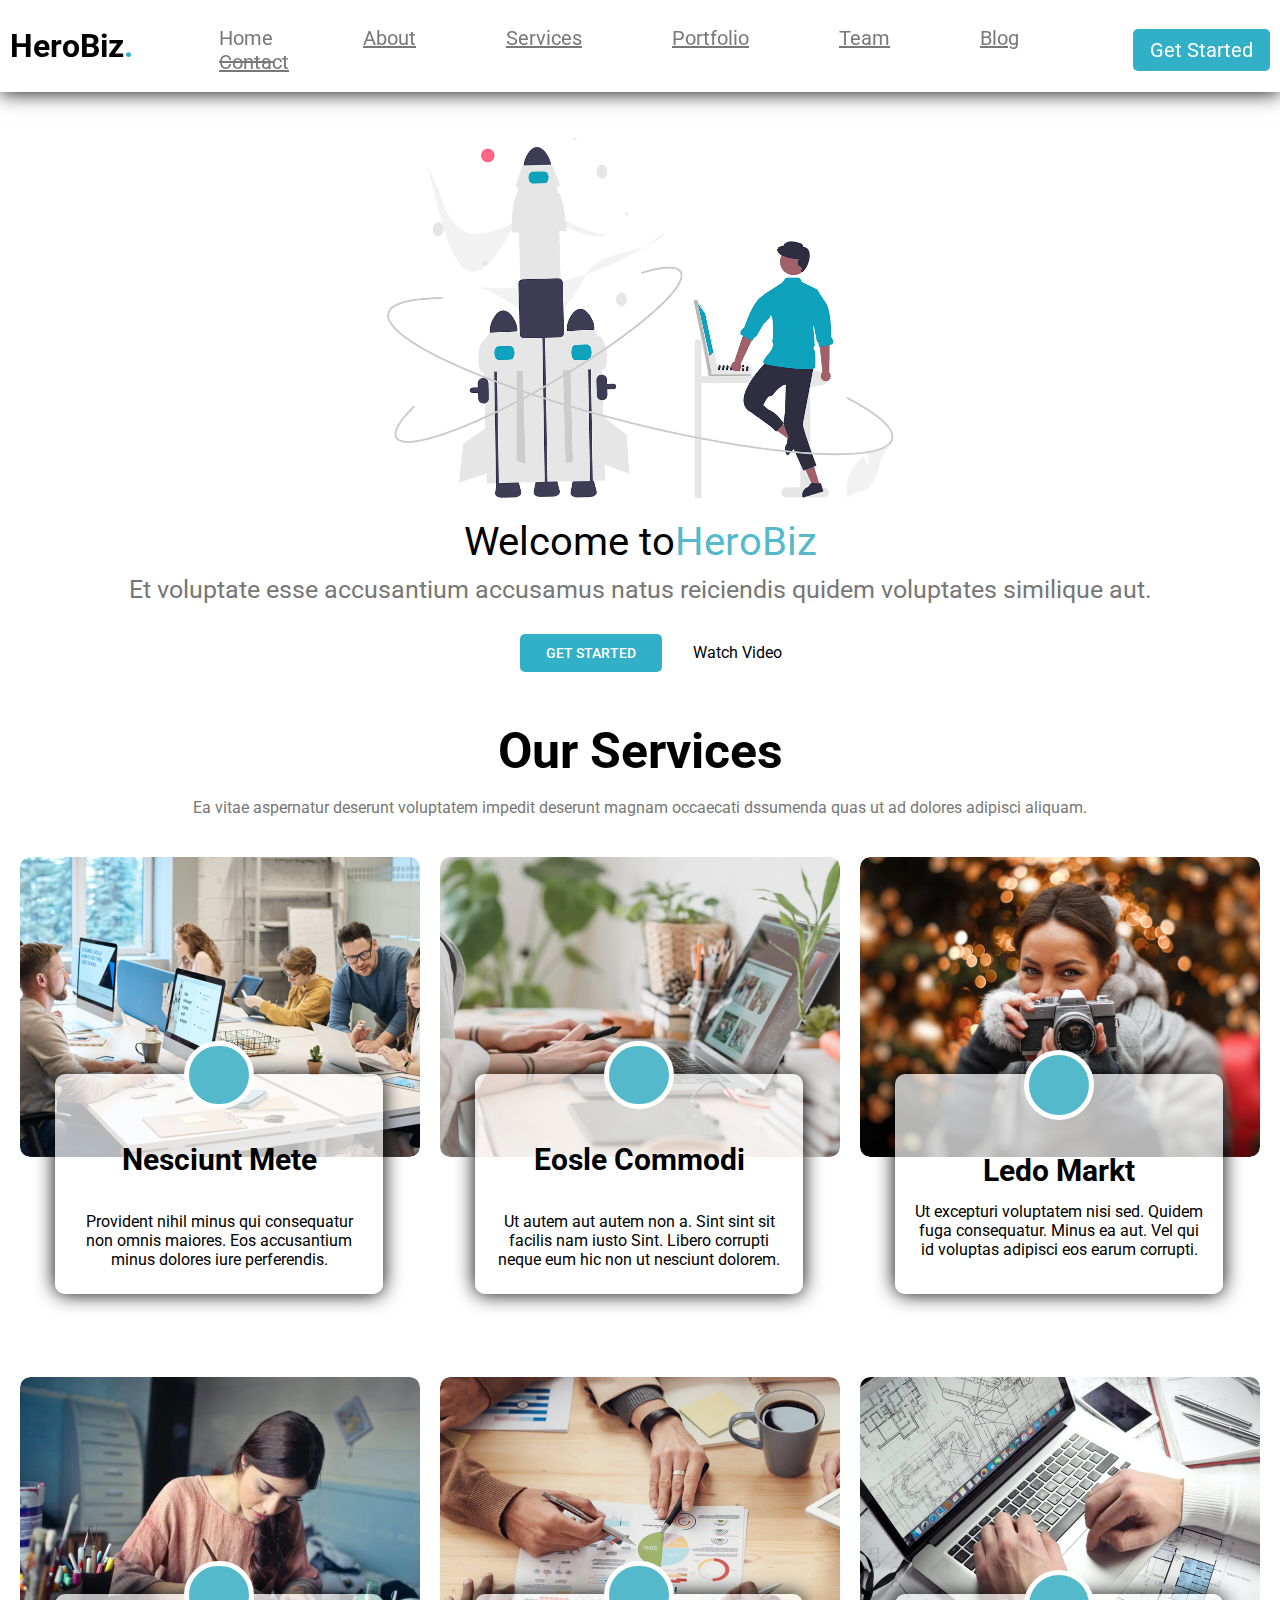
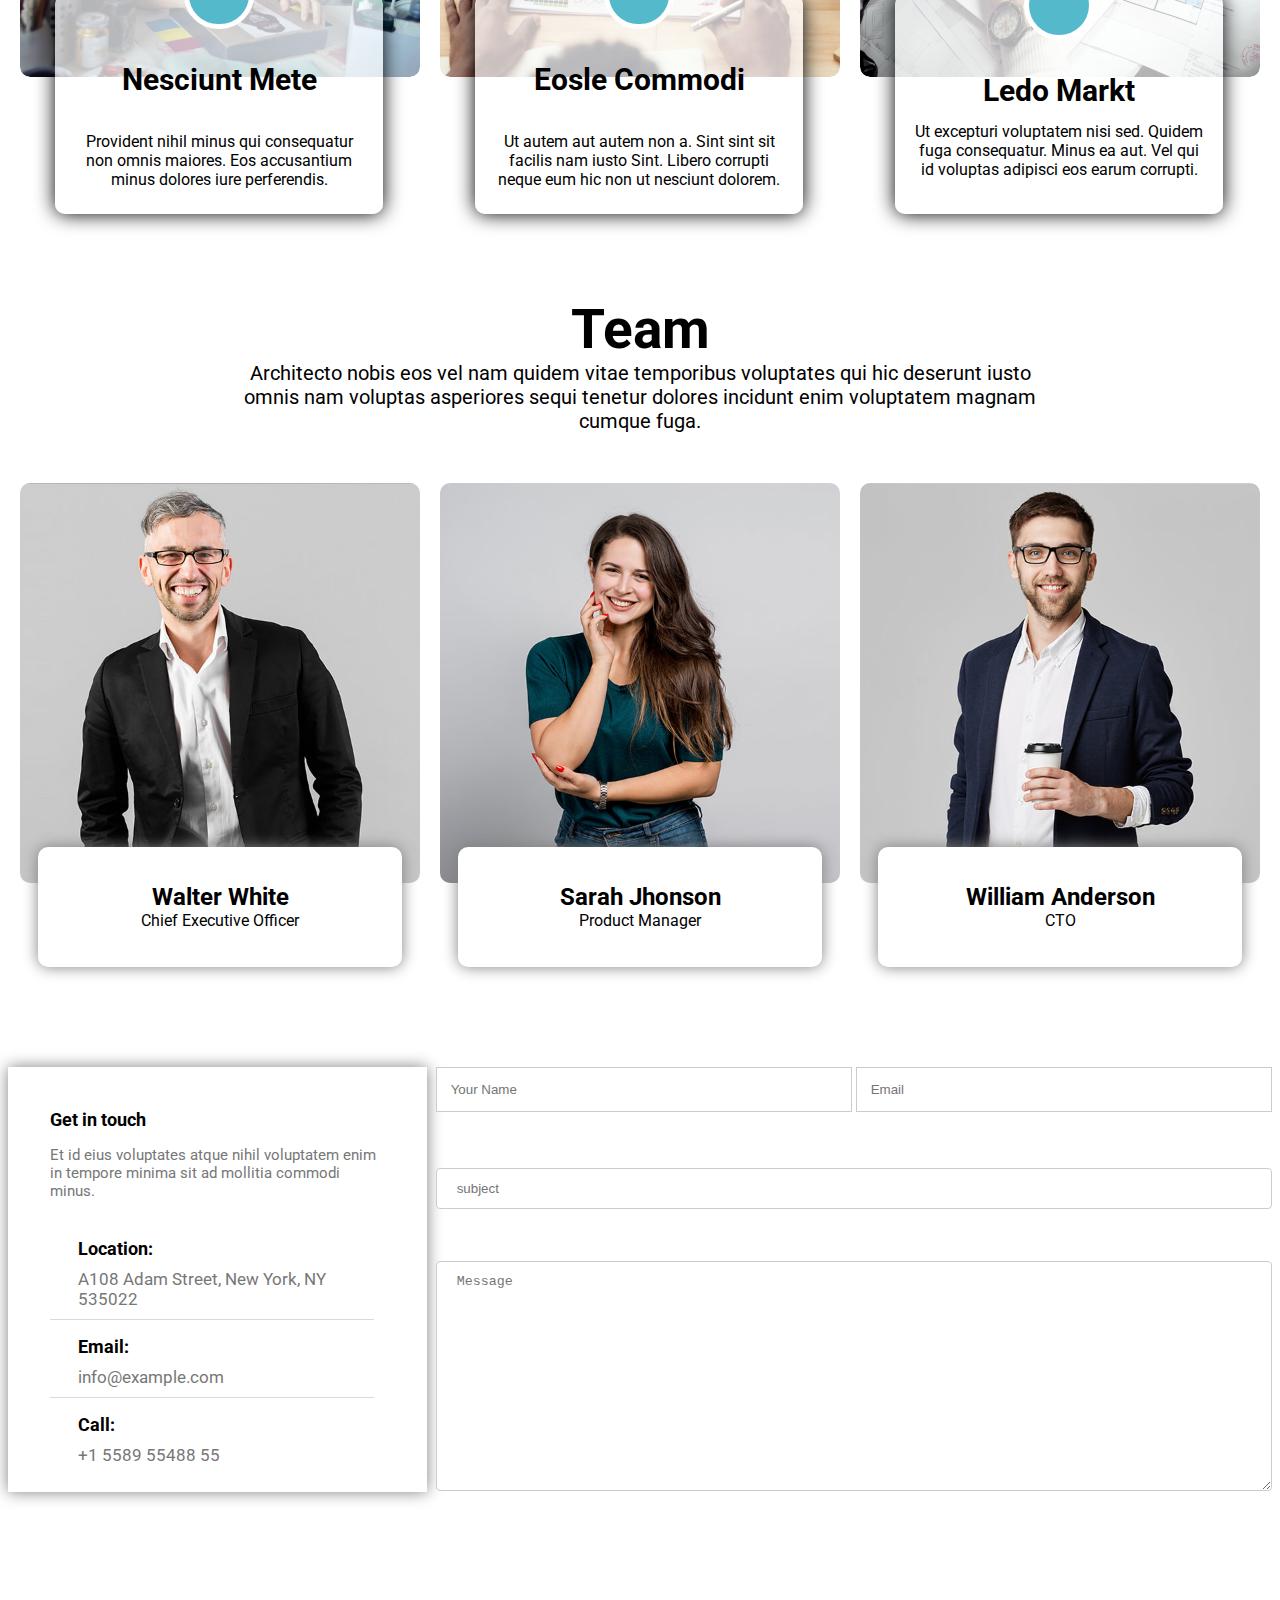
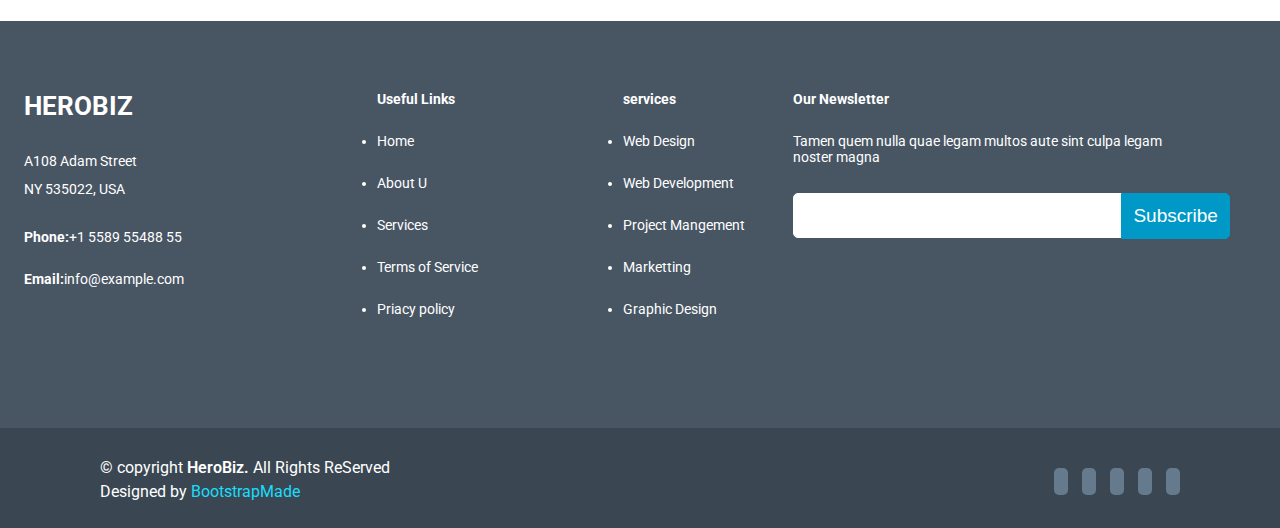
<file: Assesment-2/index.html>
<!DOCTYPE html>
<html lang="en">

<head>
    <meta charset="UTF-8" />
    <meta name="viewport" content="width=device-width, initial-scale=1.0" />
    <title>HeroBiz Bootstrap Template</title>
    <link rel="stylesheet" href="index.css" />
    <link rel="stylesheet" href="https://cdnjs.cloudflare.com/ajax/libs/font-awesome/6.5.1/css/all.min.css"
        integrity="sha512-DTOQO9RWCH3ppGqcWaEA1BIZOC6xxalwEsw9c2QQeAIftl+Vegovlnee1c9QX4TctnWMn13TZye+giMm8e2LwA=="
        crossorigin="anonymous" referrerpolicy="no-referrer" />
    <link rel="preconnect" href="https://fonts.googleapis.com">
    <link rel="preconnect" href="https://fonts.gstatic.com" crossorigin>
    <link
        href="https://fonts.googleapis.com/css2?family=Poppins:wght@100;200;300;400;500;600;800&family=Roboto+Condensed:wght@500&family=Roboto:wght@400;500&display=swap"
        rel="stylesheet">
</head>

<body>
    <!-- header opening -->
    <header class="header">
        <h1 class="header-h">HeroBiz</h1>
        <nav class="header-nav">
            <ol class="header-ol">
                <li class="header-li">
                    <a class="header-li-a hd1" href="#home">Home</a>
                </li>
                <li class="header-li"><a class="header-li-a" href="#">About</a></li>
                <li class="header-li">
                    <a class="header-li-a" href="#services">Services</a>
                </li>
                <li class="header-li">
                    <a class="header-li-a" href="#">Portfolio</a>
                </li>
                <li class="header-li"><a class="header-li-a" href="#team">Team</a></li>
                <li class="header-li"><a class="header-li-a" href="#">Blog</a></li>
                <li class="header-li"><a class="header-li-a" href="#contacts">Contact</a></li>
            </ol>
        </nav>
        <div class="header-div">
            <div class="header-div-div">
                <a class="header-a" href="">Get Started</a>
            </div>
        </div>
        <div class="header-menu"><i class="fa-solid fa-bars"></i></div>
    </header>
    <!-- header closed//////////////////////////////// -->

    <!-- banner opening -->
    <div class="banner" id="home">
        <div>
            <img class="ban-img" src="./image/hero/hero.png" alt="" width="100%" />
        </div>

        <div class="banner-h1">Welcome to</div>
        <p class="banner-p">
            Et voluptate esse accusantium accusamus natus reiciendis quidem
            voluptates similique aut.
        </p>
        <div class="banner-buttons">
            <a href="#" class="banner-b-button">GET STARTED</a>
            <div class="banner-watch-video-div">
                <a class="banner-play-a" href="#">
                    <div><i class="fa-regular fa-circle-play banner-svg"></i></div>
                    <div class="banner-watch-v">Watch Video</div>
                </a>
            </div>
        </div>
    </div>
    <!-- banner closed//////////////////////////////// -->

    <!-- services opening -->
    <div class="services" id="services">
        <div class="services-serv">
            <h1 class="serv-h">Our Services</h1>

            <p class="serv-p">
                Ea vitae aspernatur deserunt voluptatem impedit deserunt magnam
                occaecati dssumenda quas ut ad dolores adipisci aliquam.
            </p>
        </div>
        <!-- notes -->
        <div class="notes">
            <div class="notes-container">
                <div class="notes-img-div">
                    <img class="notes-img" src="./image/Services-notes/services-1.jpg" alt="" width="400" />
                </div>
                <div class="notes-cont">
                    <i class="fa-solid fa-wave-square notes-i"></i>
                    <h3 class="notes-h">Nesciunt Mete</h3>
                    <p class="notes-p">
                        Provident nihil minus qui consequatur non omnis maiores. Eos
                        accusantium minus dolores iure perferendis.
                    </p>
                </div>
            </div>
            <div class="notes-container">
                <div class="notes-img-div">
                    <img class="notes-img" src="./image/Services-notes/services-2.jpg" alt="" width="400" />
                </div>
                <div class="notes-cont">
                    <i class="fa-solid fa-tower-broadcast notes-i"></i>
                    <h3 class="notes-h">Eosle Commodi</h3>
                    <p class="notes-p">
                        Ut autem aut autem non a. Sint sint sit facilis nam iusto Sint.
                        Libero corrupti neque eum hic non ut nesciunt dolorem.
                    </p>
                </div>
            </div>
            <div class="notes-container">
                <div class="notes-img-div">
                    <img class="notes-img" src="./image/Services-notes/services-3.jpg" alt="" width="400" />
                </div>
                <div class="notes-cont">
                    <i class="fa-solid fa-tv notes-i"></i>
                    <h3 class="notes-h nh">Ledo Markt</h3>
                    <p class="notes-p np">
                        Ut excepturi voluptatem nisi sed. Quidem fuga consequatur. Minus
                        ea aut. Vel qui id voluptas adipisci eos earum corrupti.
                    </p>
                </div>
            </div>
        </div>

        <div class="notes">
            <div class="notes-container">
                <div class="notes-img-div">
                    <img class="notes-img" src="./image/Services-notes/services-4.jpg" alt="" width="400" />
                </div>
                <div class="notes-cont">
                    <i class="fa-regular fa-square notes-i"></i>
                    <h3 class="notes-h">Nesciunt Mete</h3>
                    <p class="notes-p">
                        Provident nihil minus qui consequatur non omnis maiores. Eos
                        accusantium minus dolores iure perferendis.
                    </p>
                </div>
            </div>
            <div class="notes-container">
                <div class="notes-img-div">
                    <img class="notes-img" src="./image/Services-notes/services-5.jpg" alt="" width="400" />
                </div>
                <div class="notes-cont">
                    <i class="fa-solid fa-calendar-days notes-i"></i>
                    <h3 class="notes-h">Eosle Commodi</h3>
                    <p class="notes-p">
                        Ut autem aut autem non a. Sint sint sit facilis nam iusto Sint.
                        Libero corrupti neque eum hic non ut nesciunt dolorem.
                    </p>
                </div>
            </div>
            <div class="notes-container">
                <div class="notes-img-div">
                    <img class="notes-img" src="./image/Services-notes/services-6.jpg" alt="" width="400" />
                </div>
                <div class="notes-cont">
                    <i class="fa-solid fa-message notes-i"></i>
                    <h3 class="notes-h nh">Ledo Markt</h3>
                    <p class="notes-p">
                        Ut excepturi voluptatem nisi sed. Quidem fuga consequatur. Minus
                        ea aut. Vel qui id voluptas adipisci eos earum corrupti.
                    </p>
                </div>
            </div>
        </div>
    </div>
    <!-- service closed////////////////////////////// -->

    <!-- team starting -->
    <div class="team" id="team">
        <div class="team-cont">
            <h1 class="team-h">Team</h1>
            <p class="team-p">
                Architecto nobis eos vel nam quidem vitae temporibus voluptates qui
                hic deserunt iusto omnis nam voluptas asperiores sequi tenetur dolores
                incidunt enim voluptatem magnam cumque fuga.
            </p>
        </div>

        <div class="t-mems">
            <div class="t-mem">
                <img class="t-img" src="./image/Team/team-1.jpg" alt=""  />
                <div class="t-cen">
                    <div class="t-pos">
                        <ol class="t-ol">
                            <li class="t-li"><i class="fa-brands fa-twitter t-i"></i></li>
                            <li class="t-li"><i class="fa-brands fa-facebook t-i"></i></li>
                            <li class="t-li"><i class="fa-brands fa-instagram t-i"></i></li>
                            <li class="t-li"><i class="fa-brands fa-linkedin t-i"></i></li>
                        </ol>
                        <h2 class="t-h2">Walter White</h2>
                        <p class="t-p">Chief Executive Officer</p>
                    </div>
                </div>
            </div>
            <div class="t-mem">
                <img class="t-img" src="./image/Team/team-2.jpg" alt=""  />
                <div class="t-cen">
                    <div class="t-pos">
                        <ol class="t-ol">
                            <li class="t-li"><i class="fa-brands fa-twitter t-i"></i></li>
                            <li class="t-li"><i class="fa-brands fa-facebook t-i"></i></li>
                            <li class="t-li"><i class="fa-brands fa-instagram t-i"></i></li>
                            <li class="t-li"><i class="fa-brands fa-linkedin t-i"></i></li>
                        </ol>
                        <h2 class="t-h2">Sarah Jhonson</h2>
                        <p class="t-p">Product Manager</p>
                    </div>
                </div>
            </div>
            <div class="t-mem">
                <img class="t-img" src="./image/Team/team-3.jpg" alt=""  />
                <div class="t-cen">
                    <div class="t-pos">
                        <ol class="t-ol">
                            <li class="t-li"><i class="fa-brands fa-twitter t-i"></i></li>
                            <li class="t-li"><i class="fa-brands fa-facebook t-i"></i></li>
                            <li class="t-li"><i class="fa-brands fa-instagram t-i"></i></li>
                            <li class="t-li"><i class="fa-brands fa-linkedin t-i"></i></li>
                        </ol>
                        <h2 class="t-h2">William Anderson</h2>
                        <p class="t-p">CTO</p>
                    </div>
                </div>
            </div>
        </div>
    </div>
    <!-- team closed///////////////////////////////// -->

    <!-- contacts starting -->
    <div class="contacts" id="contacts">
        <div class="con-info">
            <h2 class="con-h">Get in touch</h2>
            <p class="con-p">
                Et id eius voluptates atque nihil voluptatem enim in tempore minima sit ad mollitia commodi minus.
            </p>
            <div class="con-cont">
                <div class="con-loc">
                    <i class="fa-solid fa-location-dot con-i"></i>
                    <ol class="con-ol ">
                        <li class="con-li">
                            <h2>Location:</h2>
                        </li>
                        <li class="con-li2">A108 Adam Street, New York, NY 535022</li>
                    </ol>
                </div>

                <div class="con-email">
                    <i class="fa-solid fa-envelope con-i"></i>
                    <ol class="con-ol">
                        <li class="con-li">
                            <h2>Email:</h2>
                        </li>
                        <li class="con-li2">info@example.com</li>
                    </ol>
                </div>

                <div class="con-phone">
                    <i class="fa-solid fa-mobile con-i"></i>
                    <ol class="con-ol ol2">
                        <li class="con-li">
                            <h2>Call:</h2>
                        </li>
                        <li class="con-li2">+1 5589 55488 55</li>
                    </ol>
                </div>
            </div>
        </div>

        <div class="con-fill">
            <form action="">
                <div>

                    <input class="con-f-text" type="text" placeholder="Your Name">

                    <input class="con-f-text" type="email" placeholder="Email">
                </div>
                <div>
                    <input class="con-f-sub" type="text" placeholder="subject">
                </div>
                <div>

                    <textarea class="con-f-tarea" placeholder="Message" name="message" id=""
                    ></textarea>
                </div>
            </form>

        </div>
    </div>
    <!-- contacts closing//////////////////////////// -->

    <!-- footer opening -->
    <div class="base">
        <div class="bs-c1">
            <div class="bs-horobiz bs-padd-b">
                <h2 class="bs-horo-h">herobiz</h1>
            </div>
            <p class="bs-p bs-padd-b">A108 Adam Street
                NY 535022, USA
            </p>
            <ul class="bs-ul bs-padd-b">
                <li class="bs-li">
                    <h6 class="bs-h6">Phone:</h6>
                </li>
                <li class="bs-li">+1 5589 55488 55</li>
            </ul>
            <ul class="bs-ul bs-padd-b">
                <li class="bs-li">
                    <h6 class="bs-h6">Email:</h6>
                </li>
                <li class="bs-li">info@example.com</li>
            </ul>
        </div>

        <div class="bs-ul-li">
            <div class="bs-c2">
                <h6 class="bs-h6 bs-padd-b">Useful Links</h6>
                <ul class="bs-ul1">
                    <li class="bs-li1 bs-padd-b">Home</li>
                    <li class="bs-li1 bs-padd-b">About U</li>
                    <li class="bs-li1 bs-padd-b">Services</li>
                    <li class="bs-li1 bs-padd-b">Terms of Service</li>
                    <li class="bs-li1 bs-padd-b">Priacy policy</li>
                </ul>
            </div>
            <div class="bs-c2">
                <h6 class="bs-h6 bs-padd-b">services</h6>
                <ul class="bs-ul1">
                    <li class="bs-li1 bs-padd-b">Web Design</li>
                    <li class="bs-li1 bs-padd-b">Web Development</li>
                    <li class="bs-li1 bs-padd-b">Project Mangement</li>
                    <li class="bs-li1 bs-padd-b">Marketting</li>
                    <li class="bs-li1 bs-padd-b">Graphic Design</li>
                </ul>
            </div>
        </div>

        <div class="bs-c3">
            <h6 class="bs-h6 bs-padd-b">Our Newsletter
            </h6>
            <p class="bs-p1 bs-padd-b">Tamen quem nulla quae legam multos aute sint culpa legam noster magna</p>

            <form class="input">
                <input class="bs-email" type="email">
                <input class="bs-submit" type="submit" value="Subscribe">
            </form>
        </div>
    </div>
    <!--  footer1 will b continued -->

    <!-- footer opening -->
    <footer class="footer">
        <div class="f1-c1">
            <div class="cr1">© copyright <span class="f1-span"> HeroBiz.</span> All Rights ReServed</div>
            <div class="cr2">Designed by <a class="f1-a" href="#">BootstrapMade</a></div>
        </div>
        <ul class="f1-ul">
            <li class="f1-li"><i class="fa-brands fa-twitter f1-i"></i></li>
            <li class="f1-li"><i class="fa-brands fa-facebook f1-i"></i></li>
            <li class="f1-li"><i class="fa-brands fa-instagram f1-i"></i></li>
            <li class="f1-li"><i class="fa-brands fa-skype f1-i"></i></li>
            <li class="f1-li"><i class="fa-brands fa-linkedin f1-i"></i></li>
        </ul>

    </footer>


</body>

</html>
</file>
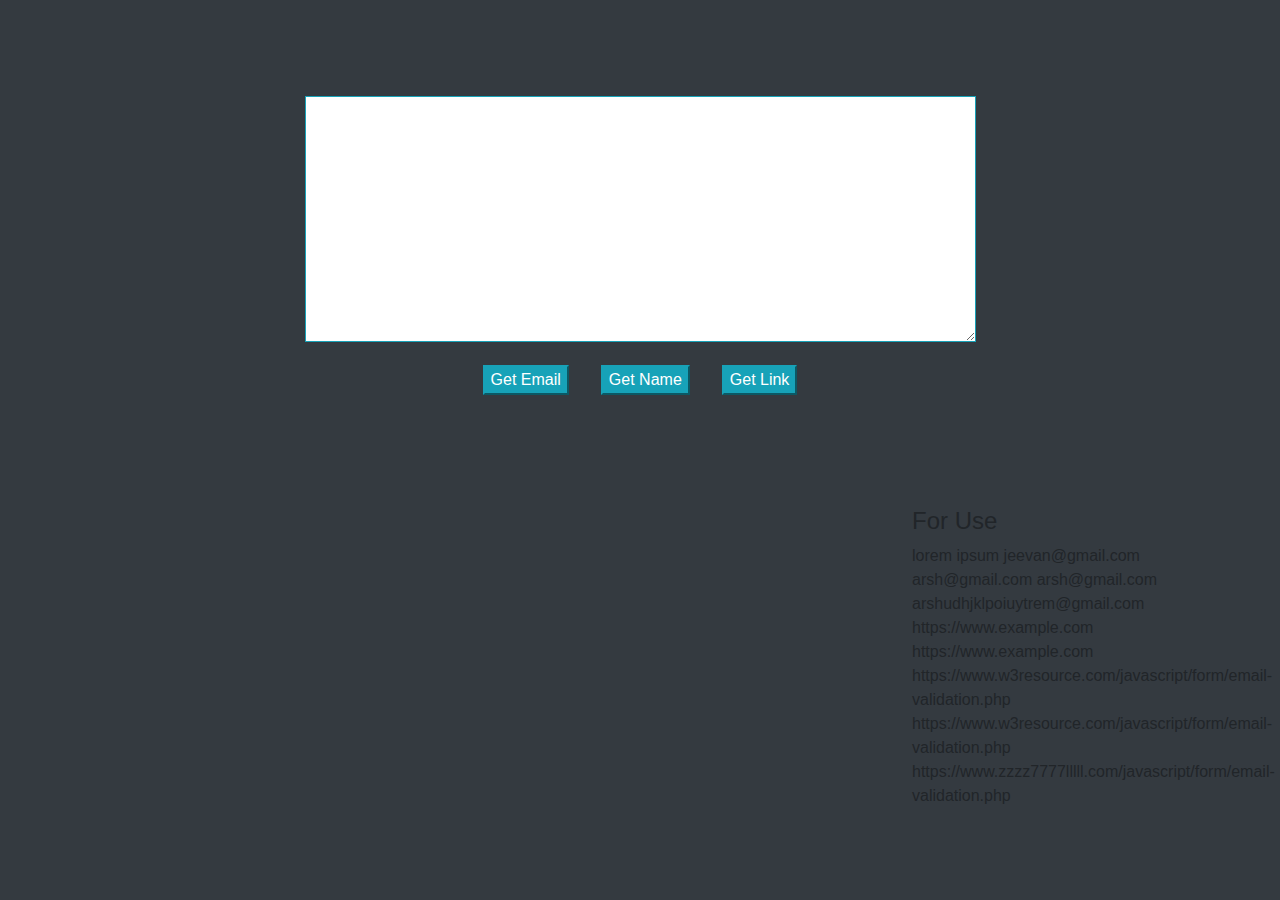
<file: js-as/index.html>
<!DOCTYPE html>
<html lang="en">

<head>
    <meta charset="UTF-8">
    <meta name="viewport" content="width=device-width, initial-scale=1.0">
    <title>Extraction Using JS</title>

    <link rel="stylesheet" href="./assets/bootstrap-4.0.0-dist/css/bootstrap.min.css">

    <script defer src="./assets/bootstrap-4.0.0-dist/jquery/jquery.js"></script>

    <script defer src="./assets/bootstrap-4.0.0-dist/js/bootstrap.bundle.min.js"></script>

    <style>

        .for_use {
            color: grey;
        }

    </style>
</head>

<body class="bg-dark">
    <div class="row  my-5">
        <form class="col-12 d-flex flex-column align-items-center my-5" action="">

        <div class="">
            
            <textarea class="border-info" name="" id="emailarea" cols="70" rows="10"></textarea>
        </div>
        <div class="d-flex"><div>
            <input type="button" class="btn-info m-3" value="Get Email" onclick="get_email()">
        </div>
        <div>
            <input type="button" class="btn-info m-3" value="Get Name" onclick="get_name()">
        </div>

        <div>
            <input type="button" class="btn-info m-3" value="Get Link" onclick="get_link()">
        </div>
    </div>

        


    </form>
    </div>

    <div class="dlex ml-auto mr-5 w-25">
        <p class="for_use">
            <h4>For Use</h4>
            lorem ipsum jeevan@gmail.com arsh@gmail.com arsh@gmail.com arshudhjklpoiuytrem@gmail.com https://www.example.com https://www.example.com https://www.w3resource.com/javascript/form/email-validation.php https://www.w3resource.com/javascript/form/email-validation.php https://www.zzzz7777lllll.com/javascript/form/email-validation.php 
        </p>
    </div>
    
    <script>

        // get email
        function get_email() {
            let textArea = document.getElementById('emailarea').value;

            let email = textArea.split(' ');

            // console.log(email);

            let emailFormat = /^\w+([\.-]?\w+)*@\w+([\.-]?\w+)*(\.\w{2,3})+$/;

            let mails = [];

            for (let i = 0; i < email.length; i++) {

                let validEmail = emailFormat.test(email[i]);
                // console.log(validEmail);

                if (validEmail) {
                    mails.push(email[i]);

                }
            }
            // console.log(mails);

            let noDuplicates = [];

            for (let j = 0; j < mails.length; j++) {

                if (noDuplicates.indexOf(mails[j]) == -1) {
                    noDuplicates.push(mails[j]);
                }
            }
            console.log('email =',noDuplicates);
            

        }

        // get name
        function get_name() {
            let textArea = document.getElementById('emailarea');

            let individual = textArea.value;

            let email = individual.split(' ');

            let emailFormat = /^\w+([\.-]?\w+)*@\w+([\.-]?\w+)*(\.\w{2,3})+$/;

            let mails = [];


            for (let i = 0; i < email.length; i++) {

                let validEmail = emailFormat.test(email[i]);


                if (validEmail) {
                    mails.push(email[i]);

                }
            }
            // console.log(mails);

            let noDuplicates = [];
            for (let j = 0; j < mails.length; j++) {
                if (noDuplicates.indexOf(mails[j]) == -1) {
                    noDuplicates.push(mails[j]);
                }
            }

            let printName = [];

            for (let k = 0; k < noDuplicates.length; k++) {
                let nameOnly = noDuplicates[k].split('@');

                // console.log(nameOnly[0]);

                if (nameOnly[0].length >= 15) {
                    printName.push(nameOnly[0].substr(0, 15) + '....');

                } else {
                    printName.push(nameOnly[0].substr(0, 15));
                }
            }
            console.log('name =', printName);



        }

        // // get links
        function get_link() {
            let textArea = document.getElementById('emailarea').value;

            let link = textArea.split(' ');

            // console.log(link)

            let linkformat = /(ftp|http|https):\/\/(\w+:{0,1}\w*@)?(\S+)(:[0-9]+)?(\/|\/([\w#!:.?+=&%@!\-\/]))?/;


            let links = [];

            for (let i = 0; i < link.length; i++) {

                let validLink = linkformat.test(link[i]);
                
                if (validLink) {
                    links.push(link[i]);
                }
            }
        //    console.log(links);

           let noDuplicates = [];
   
           for (let j = 0; j < links.length; j++) {
               if (noDuplicates.indexOf(links[j]) == -1) {
                   noDuplicates.push(links[j]);
               }
           }
           console.log('links =',noDuplicates);
        }


    </script>

</body>

</html>
</file>
<file: Assesment-2/index.css>
* {
    margin: 0;
    padding: 0;
    box-sizing: border-box;
    scroll-behavior: smooth;
}
body {
    overflow-x: hidden;
    font-family: 'Noto Sans', sans-serif;
font-family: 'Open Sans', sans-serif;
font-family: 'Roboto', sans-serif;
    
}



.header {
    display: flex;
    align-items: center;
    justify-content: space-between;
    background-color: #fff;
    height: 92px;
    width: 100%;
    padding-left: 10px;
    padding-right: 10px;
    box-shadow: 0 0 20px black;
    position: fixed;
    width: 100%;
    z-index: 100;
}

.header-menu {
    display: none;
    font-size: 30px;
}

.header-h {
    cursor: pointer;
}

.header-h::after {
    content:".";
    color: #32b0c7;
}
.header-ol  {
    margin-top: 7px;
}

.header-li {
    display: inline-block; 
    font-size: 20px;
    padding-left: 86px;
}

.hd1 {
    color: #32b0c7;
    text-decoration: underline;
    text-underline-offset: 16px;
}

.header-li-a {
    transition: underline .1s ease-in-out;
    color: rgb(120, 120, 120);
}

.header-li-a:hover {
    text-decoration: underline;
    text-underline-offset: 16px;
    color: #54b9cb;
}

.header-div {
    margin-top: 7px;
    font-size: 20px;
    background-color: #32b0c7;
    height: 42px;
    width: 143px;
    display: flex;
    justify-content: center;
    align-items: center;
    border-radius: 5px;
    transition: .5s;
}

.header-a {
    text-decoration: none;
    color: #fff;
}

.header-div:hover {
    background-color: #54b9cb;
}

/* header closed */

/* banner opening */

.banner {
    padding-top: 138px;
    display: flex;
    flex-direction: column;
    justify-content: center;
    align-items: center;
}

.ban-img {
   width: 50%;
   margin: auto auto;
   display: block;
}
.banner-h1 {
    font-size: 40px;
    margin-bottom: 10px;
}

.banner-h1::after {
    content: "HeroBiz";
    color: #54b9cb;
    display: inline-block;
}

.banner-p {
    font-size: 25px;
    margin-bottom: 10px;
    color: #777;
    text-align: center;
}

.banner-buttons {
    display: flex;
    margin-top: 20px;
    align-items: center;
}

.banner-b-button {
    font-weight: 500;
    font-family: "Roboto", sans-serif;
    height: 38px;
    width: 142px;
    font-size: 14px;
    background-color: #32b0c7;
    border-radius: 5px;
    justify-content: center;
    display: flex;
    align-items: center;
    text-decoration: none;
    color: white;
}

.banner-watch-video-div {
    display: flex;
    left: 21px;
    position: relative;
    font-size: 16px;
}

.banner-play-a {
    display: flex;
    text-decoration: none;
    color: black;
}

.banner-svg {
    color: #32b0c7;
    font-size: 30px;
    margin-right: 10px;
}

.banner-watch-v {
    display: flex;
    align-items: center;
}
/* banner closed */

/* services opening */

.services-serv {
    margin-top: 50px;
    display: flex;
    flex-direction: column;
    justify-content: center;
    align-items: center;
}

.serv-h {
    font-size: 50px;
    margin-bottom: 18px;
}

.serv-p {
    color: #777;
    margin-bottom: 40px;
    text-align: center
}

.notes {
    display: flex;
    justify-content: space-evenly;
    
}


.notes-img-div {
    display: flex;
    justify-content: space-around;
    overflow: hidden;
    border-radius: 10px;
}

.notes-img-div:hover{
    border-radius: 10px;
}
.notes-img {
    border-radius: 10px;
    transition: .5s ease-in-out;
}

.notes-img:hover {
    transform: scale(1.3);
    border-radius: 10px;
}

.notes-cont {
    display: flex;
    flex-direction: column;
    justify-content: center;
    align-items: center;
    width: 328px;
    height: 220px;
    background-color: hsla(0, 0%, 100%, 0.7);
    border-radius: 10px;
    box-shadow: 0 0 20px 0 black;
    position: relative;
    bottom: 83px;
    left: 35px;
}

.notes-cont:hover {
    color: #32b0c7;
}

.notes-cont:hover i {
    color: #32b0c7;
    background-color: white;
    border: 2px solid #32b0c7;
}

.notes-i {
    position: inherit;
    bottom: 33px;
    background-color: #54b9cb;
    border-radius: 50px;
    width: 70px;
    height: 70px;
    text-align: center;
    padding-top: 19px;
    color: white;
    font-size: 24px;
    border: 5px solid white;
    transition: .5s;
}

.notes-h {
    margin-bottom: 35px;
    font-size: 30px;
    transition: .5s ;
}

.nh {
    margin-bottom: 14px;
}

.notes-p {
    margin-left: 20px;
    margin-right: 20px ;
    text-align: center;
    margin-bottom: 25px;
}

.notes-cont:hover p {
    color: black ;
}

/* service closed */

/* team opening */
.team-cont {
    display: flex;
    flex-direction: column;
    justify-content: center;
    align-items: center;
    margin-bottom: 50px;
}

.t-mems {
    display: flex;
    justify-content: space-evenly;
}

.t-img {
    width: 400px;
    height: auto;
    border-radius: 10px;

}

.t-pos {
    display: flex;
    flex-direction: column;
    justify-content: center;
    align-items: center;
    background-color: white;
    box-shadow: 0 0 15px gray;
    border-radius: 10px;
    height: 120px;
    width: 364px;
}

.t-cen {
    display: flex;
    justify-content: center;
    position: relative;
    bottom: 40px;
}

.t-ol {
    position: absolute;
    top: -20px;
}

.t-li {
    display: inline-block;
    
}

.t-i {
    color: #ffffff00;
    font-size: 20px;
    background-color: #32b1c700;
    width: 40px;
    height: 40px;
    border-radius: 50px;
    padding-left: 11px;
    padding-top: 10px;
    margin-left: 10px;
    transition: .4s;
}

.t-pos:hover i {
    color: #ffffff;
    background-color: #32b1c7;
   
}

.team-h{
    font-size: 55px;
}

.team-p {
    font-size: 20px;
    width: 65%;
    text-align: center;
}
/* team closed */

/* conatacts starting */
.contacts {
    margin-top: 60px;
    display: flex;
    justify-content: space-evenly;
    margin-bottom: 100px;
}

.con-info   {
    background-color: #ffffff;
    width: 419px;
    height: 425px;
    padding: 42px;
    box-shadow: 0 0 15px gray;
    font-size: 12px;
    
}

.con-h {
    margin-bottom: 16px;
}

.con-p {
    color: #777;
    margin-bottom: 22px;
    font-size: 15px;
}

.con-phone, .con-email , .con-loc {
    display: flex;
}    

.con-i {
    color: #0098c6;
    margin-top: 22px;
    font-size: 19px;
}

.con-ol{
    list-style-type: none;
    margin-top: 16px;
    border-bottom: 1px solid #dadada;
    width: 324px;
}

.ol2 {
    border-bottom: 1px solid white;
}

.con-li , .con-li2{
    margin-left: 28px;
    margin-bottom: 10px;
}

.con-li2 {
    color: #777;
    font-size: 17px;
}

.con-f-tarea,
.con-f-sub{
    width: 100%;
    padding: 12px 20px;
    margin: 26px 0;
    display: inline-block;
    border: 1px solid #ccc;
    border-radius: 4px;
    box-sizing: border-box;
}
.con-f-tarea{
    height: 230px;
}
.con-f-text {
    padding: 14px;
    border: 1px solid #ccc;
    padding-right: 223px;
    margin-bottom: 30px;
}
/* 
.con-f-sub {
    padding: 14px;
    padding-right: 632px;
    margin-bottom: 30px;
}

.con-f-tarea {
    padding-left: 14px;
    padding-top: 10px;
    padding-right: 634px;
} */
/* contacts closed */


/* footer1 opening */
.base {
    display: flex;
    justify-content: space-around;
    padding: 70px  0;
    background-color: #485664;
    color: #fff;
    font-size: 14px;

    height: 407px;
}

.bs-padd-b {
    margin-bottom: 26px;
}


.bs-horo-h {
    text-transform: uppercase;
    margin-bottom: 10px;
    font-size: 26px;
}

.bs-h6 {
    font-size: 14px;
}
.bs-p {
    width: 130px;
    line-height: 28px;
}

.bs-ul {
    list-style-type: none;
    display: flex;
}

.bs-ul-li {
    display: flex;
}

.bs-c2 {
    margin-left: 145px;
}

.bs-p1 {
    width: 370px;
}

.bs-email {
    padding: 14px;
    padding-left: 158px;
    border-radius: 5px;
    border: 1px white solid
}

.bs-submit {
    font-size: 19px;
    padding: 11px;
    color: white;
    background-color: #0098c6;
    border-radius: 0 5px 5px 0;
    border: 1px #0098c6 solid;
    position: relative;
    right: 26px;
    top: 2px;

}
/* footer opening */
.footer {
    height: 100px;
    background-color: #3a4753;
    color: white;
    padding: 30px 100px;
    display: flex;
    justify-content: space-between;
    
}

.cr1 {
    display: flex;
    margin-bottom: 5px;
}

.f1-span {
    padding: 0 4px;
    font-weight: 600;
}

.f1-a {
    text-decoration: none;
    color: #19ddfa;
}

.f1-ul {
    padding-top: 10px;
}

.f1-li {
    display: inline-block;
    background-color: #657a8d;
    border-radius: 5px;
    margin-left: 10px;
    font-size: 23px;
    transition: .5s;
}

.f1-i {
    
    padding: 7px;
    height: 35px;
    width: 35px;
}

.f1-li:hover {
    background-color: #0ea2bd;
    
}

/*  media query */

@media screen and (min-width: 340px) and (max-width: 520px) {
    body {
        min-width: 340px;
        overflow-x: hidden
    }
    .header-nav {
        display: none;
    }
    .header-div {
        display: none;
    }
    .header {
        min-width: 340px;
        position: fixed;
    }
    .header-menu {
        display: block;
    }

    .notes{
        flex-direction: column;
        margin: 0px 15px;
    }
    .notes-container{
        display: flex;
        flex-direction: column;
        justify-content: center;
        align-items: center;
    }
    .notes-img{
        width: 100%;
    }
    .notes-cont{
        left: 0px;
    }

    .team-p {
        width: 100%;
    }
    .t-mems{
        flex-direction: column;
        justify-content: center;
        margin: 0px 15px;
    }
    .t-img {
        width: 100%;
    }
   
    .contacts {
        display: block;
        padding: 0;
        width: 100%;
    }

    .con-f-text{
        width: 100%;
        
    }

    .con-f-tarea{
        font-size: 14px;
    }

    .con-info {
        width: 100%;
    }
    
    .con-info{
        width: 100%;
    }
    .con-fill{
        margin-left: 0px;
    }

    .base {
        display: none;
    }
    .footer {
        height: auto;
        display: block;
        padding: 14px;
    }
}
</file>
